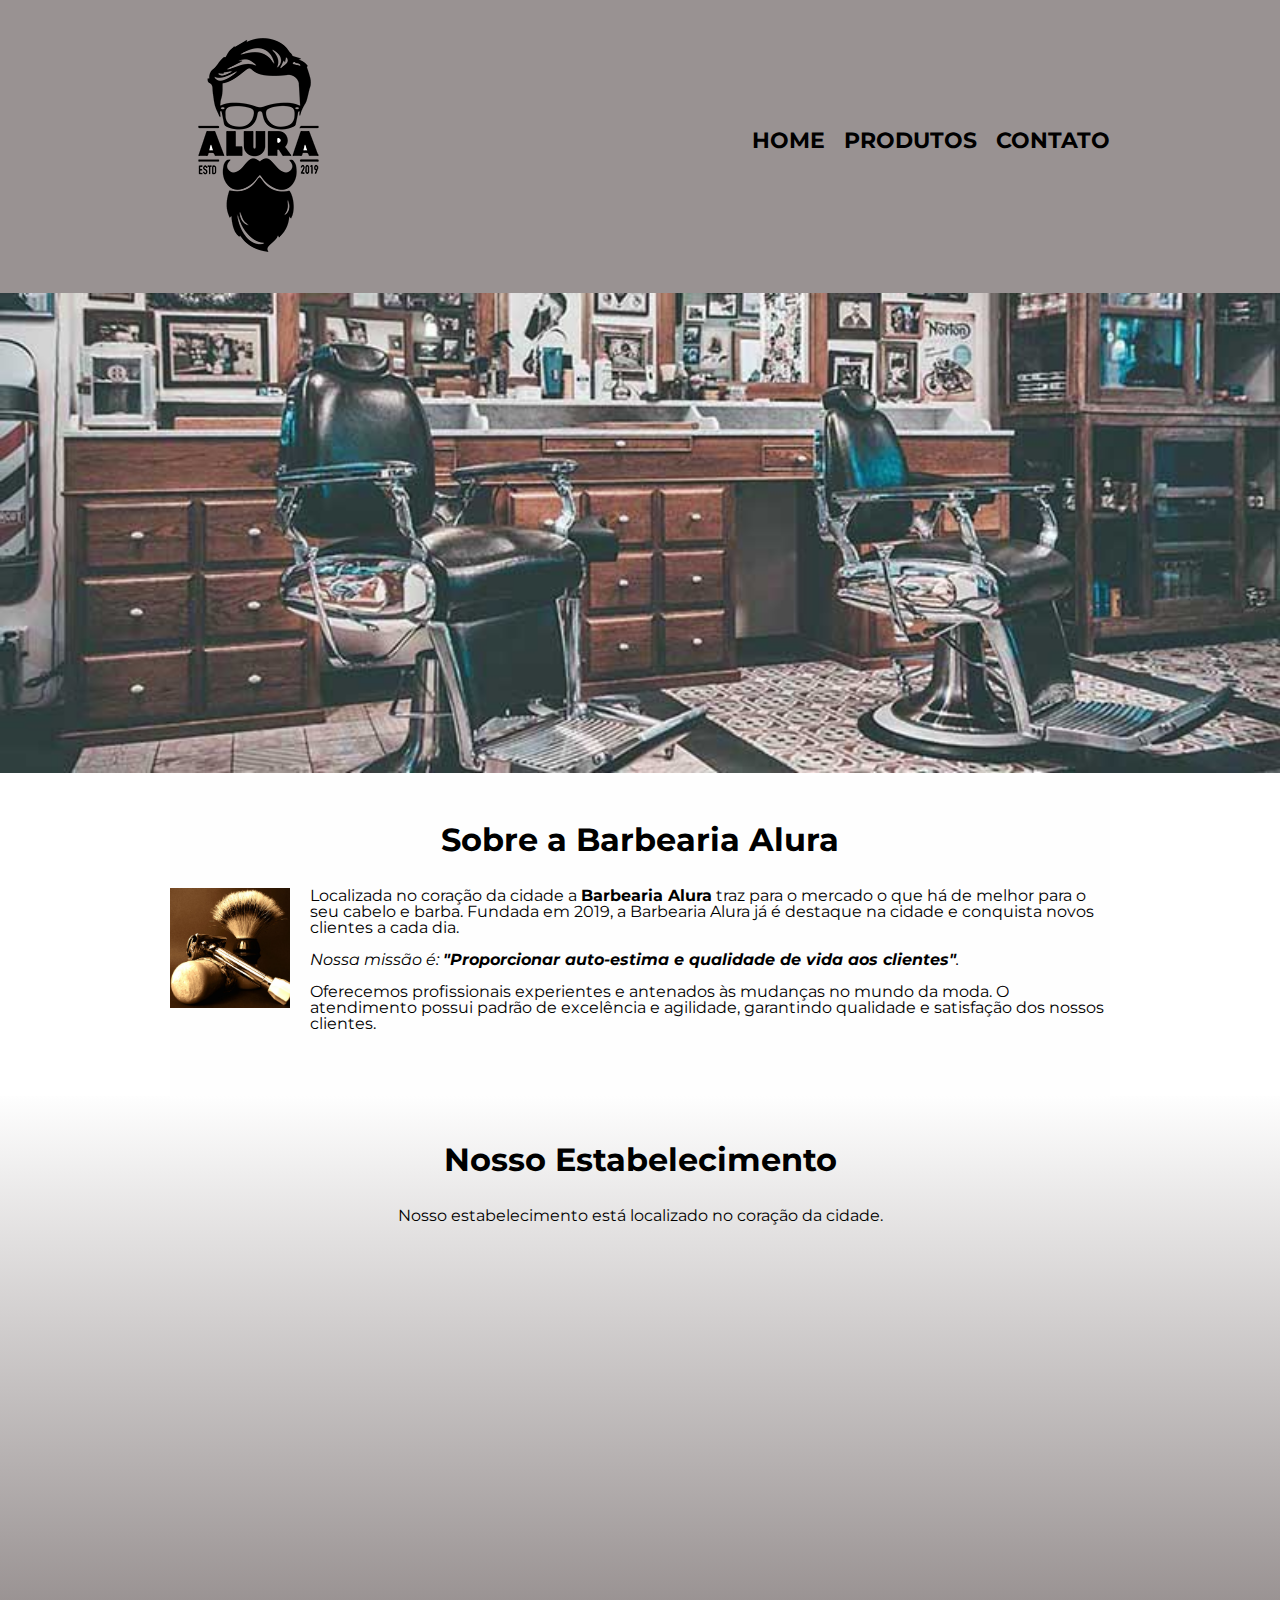
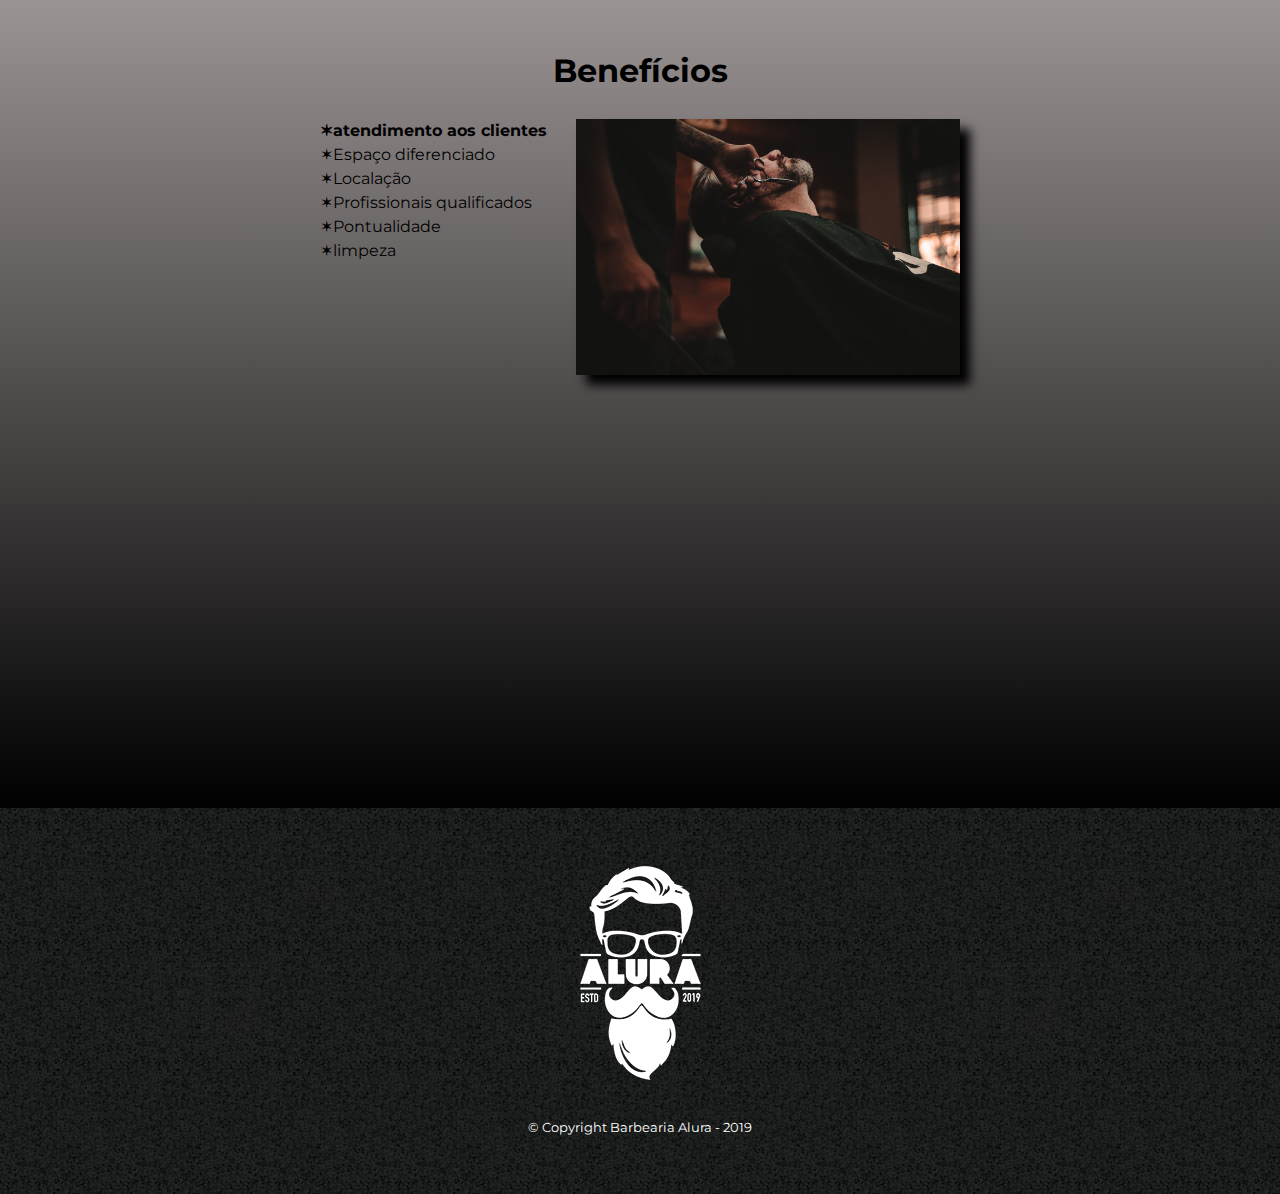
<file: index.html>
<!DOCTYPE html>
<html lang="pt-br">

<head>
  <meta charset="UTF-8">
  <meta name="viewport" content="width=device-width">
  <title>Barbearia Alura</title>
  <link rel="stylesheet" href="reset.css">
  <link rel="stylesheet" href="style.css">
  <link href="https://fonts.googleapis.com/css2?family=Montserrat&display=swap" rel="stylesheet">

<body>
  <header>
  <div class="caixa">
      <h1><img src="img/logo.png" alt=""></h1>
      <nav>
          <ul>
              <li><a href="index.html">Home</a></li>
              <li><a href="produtos.html">Produtos</a></li>
              <li><a href="contato.html">Contato</a></li>
          </ul>
      </nav>
  </div>
  </header>

  <img class="banner" src="img/banner.jpg">
  <main>
      <section class="principal">
        <h2 class="titulo-principal">Sobre a Barbearia Alura</h2>
        <img src="img/utensilios.jpg" class="utensilios" alt="Utensilios de um barbeiro.">
        <p>Localizada no coração da cidade a <strong>Barbearia Alura</strong> traz para o mercado o que há de
          melhor para o seu cabelo e barba. Fundada em 2019, a Barbearia Alura já é destaque na cidade e conquista novos
          clientes a cada dia.</p>

        <p id="missao"><em>Nossa missão é: <strong>"Proporcionar auto-estima e qualidade de vida aos
              clientes"</strong>.</em></p>

        <p>Oferecemos profissionais experientes e antenados às mudanças no mundo da moda. O atendimento possui padrão de
          excelência e agilidade, garantindo qualidade e satisfação dos nossos clientes.</p>
      </section>

      <section class="mapa">
        <h3 class="titulo-principal">Nosso Estabelecimento</h3>
        <p>Nosso estabelecimento está localizado no coração da cidade.</p>
        <div class="mapa-conteudo">
          <iframe src="https://www.google.com/maps/embed?pb=!1m18!1m12!1m3!1d58513.90444279158!2d-46.62718286614934!3d-23.564168211477195!2m3!1f0!2f0!3f0!3m2!1i1024!2i768!4f13.1!3m3!1m2!1s0x94ce5a2b2ed7f3a1%3A0xab35da2f5ca62674!2sCaelum%20-%20Escola%20de%20Tecnologia!5e0!3m2!1spt-BR!2sbr!4v1659907288296!5m2!1spt-BR!2sbr" width="100%" height="300" style="border:0;" allowfullscreen="" loading="lazy" referrerpolicy="no-referrer-when-downgrade"></iframe>
        </div>
      </section>

      <section class="beneficios">
        <h3 class="titulo-principal">Benefícios</h3>
        <div class="conteudo-beneficio">
            <ul class="lista-beneficio">
              <li class="itens">atendimento aos clientes</li>
              <li class="itens">Espaço diferenciado</li>
              <li class="itens">Localação</li>
              <li class="itens">Profissionais qualificados </li>
              <li class="itens">Pontualidade </li>
              <li class="itens">limpeza </li>
            </ul><img src="img/beneficios.jpg" class="imagem-beneficios">
      </div>

        <div class="video">
           <iframe width="100%" height="315" src="https://www.youtube.com/embed/wcVVXUV0YUY" frameborder="0" allow="accelerometer; autoplay; encrypted-media; gyroscope; picture-in-picture" allowfullscreen></iframe>
        </div>
      </section>
</main>
    <footer><img src="img/logo-branco.png" alt="">
    <p class="Copyright">&copy; Copyright Barbearia Alura - 2019</p>
    </footer>
</body>

</html>
</file>
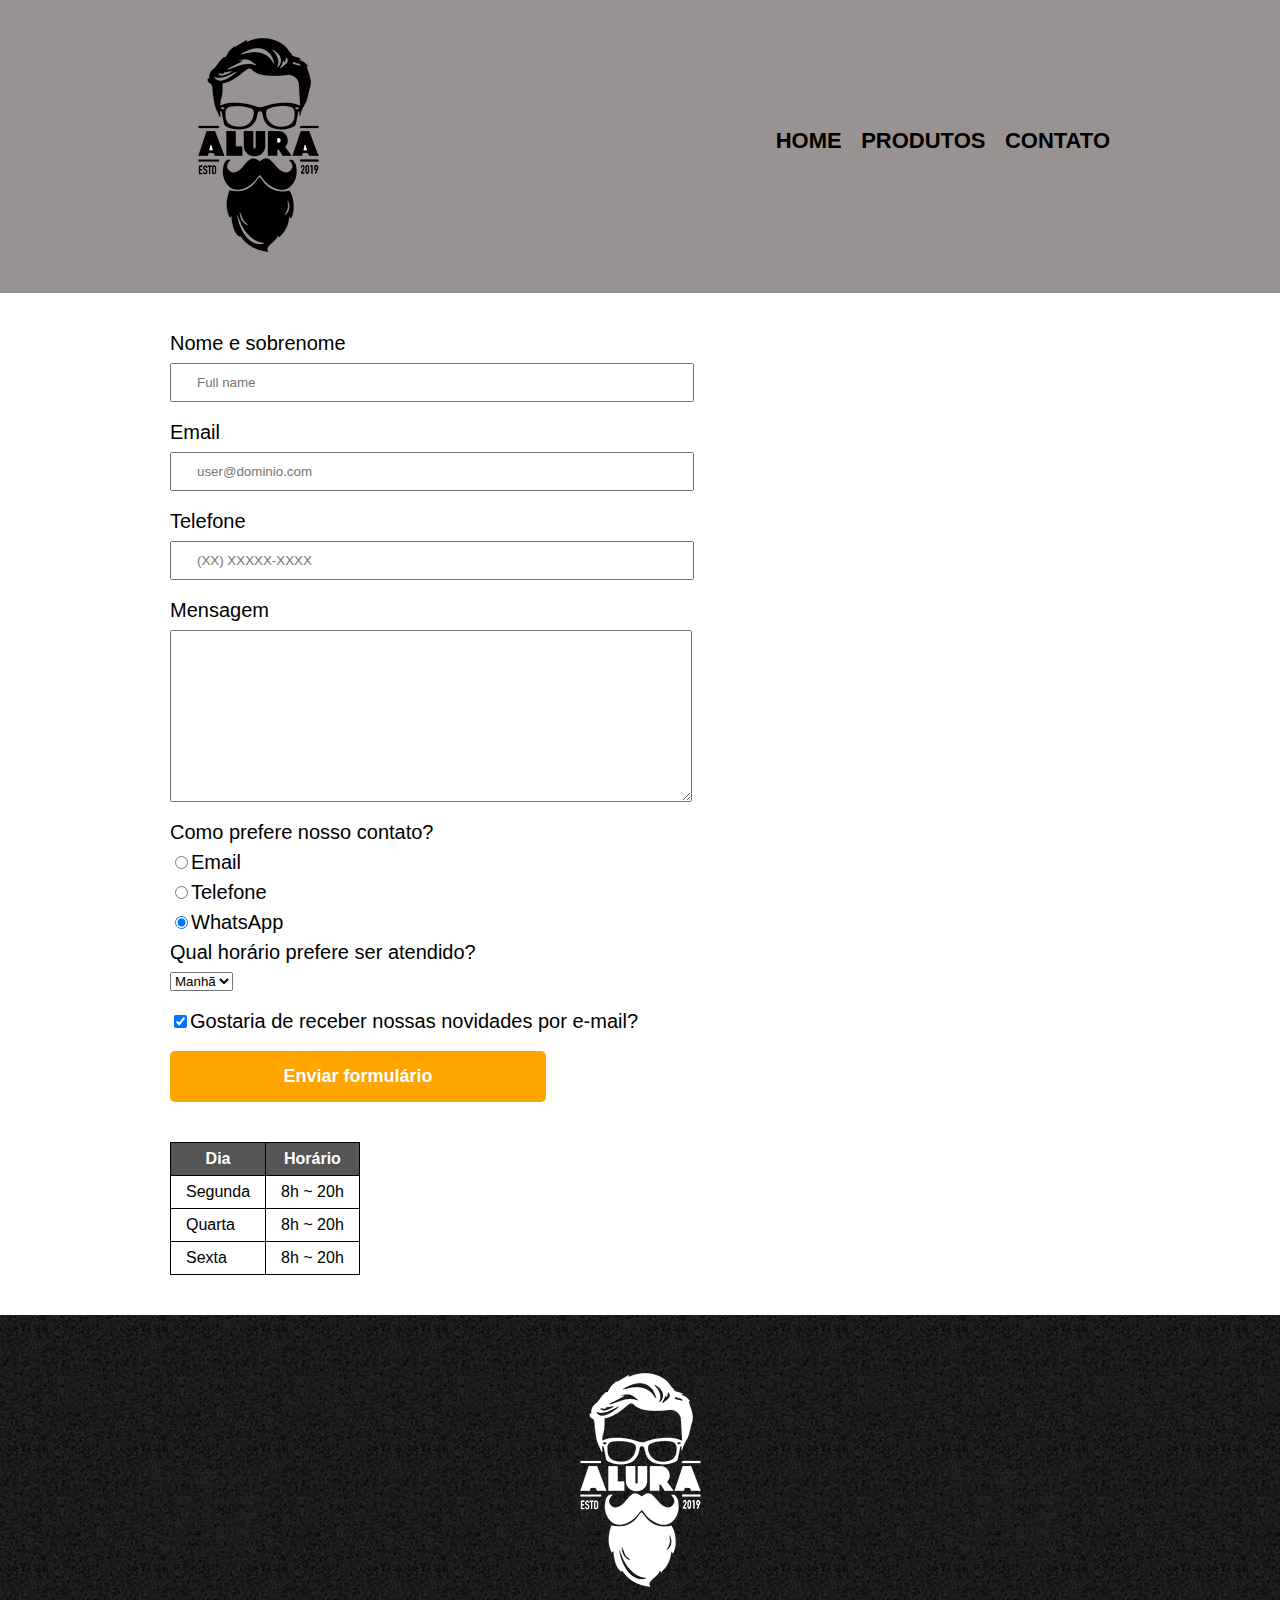
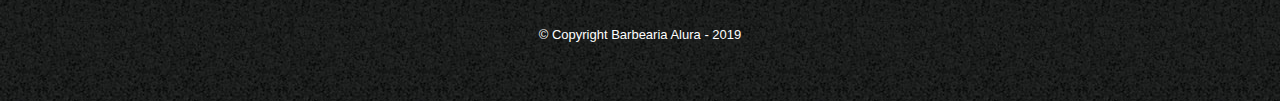
<file: contato.html>
<!DOCTYPE html>
<html>

<head>
    <meta charset="UTF-8">
    <title>Contato - Barbearia Alura</title>
    <link rel="stylesheet" href="reset.css">
    <link rel="stylesheet" href="style.css">

</head>

<body>
    <header>
        <div class="caixa">
            <h1><img src="img/logo.png" alt="Logo da Barbearia"></h1>
            <nav>
                <ul>
                    <li><a href="index.html">Home</a></li>
                    <li><a href="produtos.html">Produtos</a></li>
                    <li><a href="contato.html">Contato</a></li>
                </ul>
            </nav>
        </div>
    </header>
      <main class="main-contato">
       <form>
          <label for="nomesobrenome"> Nome e sobrenome</label>
          <input type="text" id="nomesobrenome" class="input-padrao" required placeholder="Full name">

          <label for="email">Email</label>
          <input type="email" id="email" class="input-padrao" required placeholder="user@dominio.com">

          <label for="telefone">Telefone</label>
          <input type="tel" id="telefone" class="input-padrao" required placeholder="(XX) XXXXX-XXXX">

          <label for="mensagem">Mensagem</label>
          <textarea id="mensagem" cols="60" rows="10" class="input-padrao" required></textarea>

        <fieldset>
          <legend>Como prefere nosso contato?</legend>
          
          <label for="radio-email"><input type="radio" name="contato" value="email" id="radio-email">Email</label>

          <label for="radio-telefone"><input type="radio" name="contato" value="telefone" id="radio-telefone">Telefone</label>
          
          <label for="radio-whatsapp"><input type="radio"name="contato" value="whatsapp" checked id="radio-whatsapp">WhatsApp</label>
         
        </fieldset>

        <fieldset>
        <legend>Qual horário prefere ser atendido?</legend>
          <select name="" id="">
            <option>Manhã</option>
            <option>Tarde</option>
            <option>Noite</option>
          </select>
        </fieldset>

        <label class="checkbox"><input type="checkbox" checked>Gostaria de receber nossas novidades por e-mail?</label>
        <input type="submit" value="Enviar formulário" class="enviar">
      </form>

      <table>
        <tr>
          <thead>
            <th>Dia</th>
            <th>Horário</th>
          </thead>
        </tr>
        <tbody>
          <tr>
            <td>Segunda</td>
            <td>8h ~ 20h</td>
          </tr>
          <tr>
            <td>Quarta</td>
            <td>8h ~ 20h</td>
          </tr>
          <tr>
            <td>Sexta</td>
            <td>8h ~ 20h</td>
          </tr>
        </tbody>
      </table>
    </main>

    <footer><img src="img/logo-branco.png" alt="Logo da Barbearia">
      <p class="Copyright">&copy; Copyright Barbearia Alura - 2019</p>
      </footer>
  </body>
  </html>
</file>
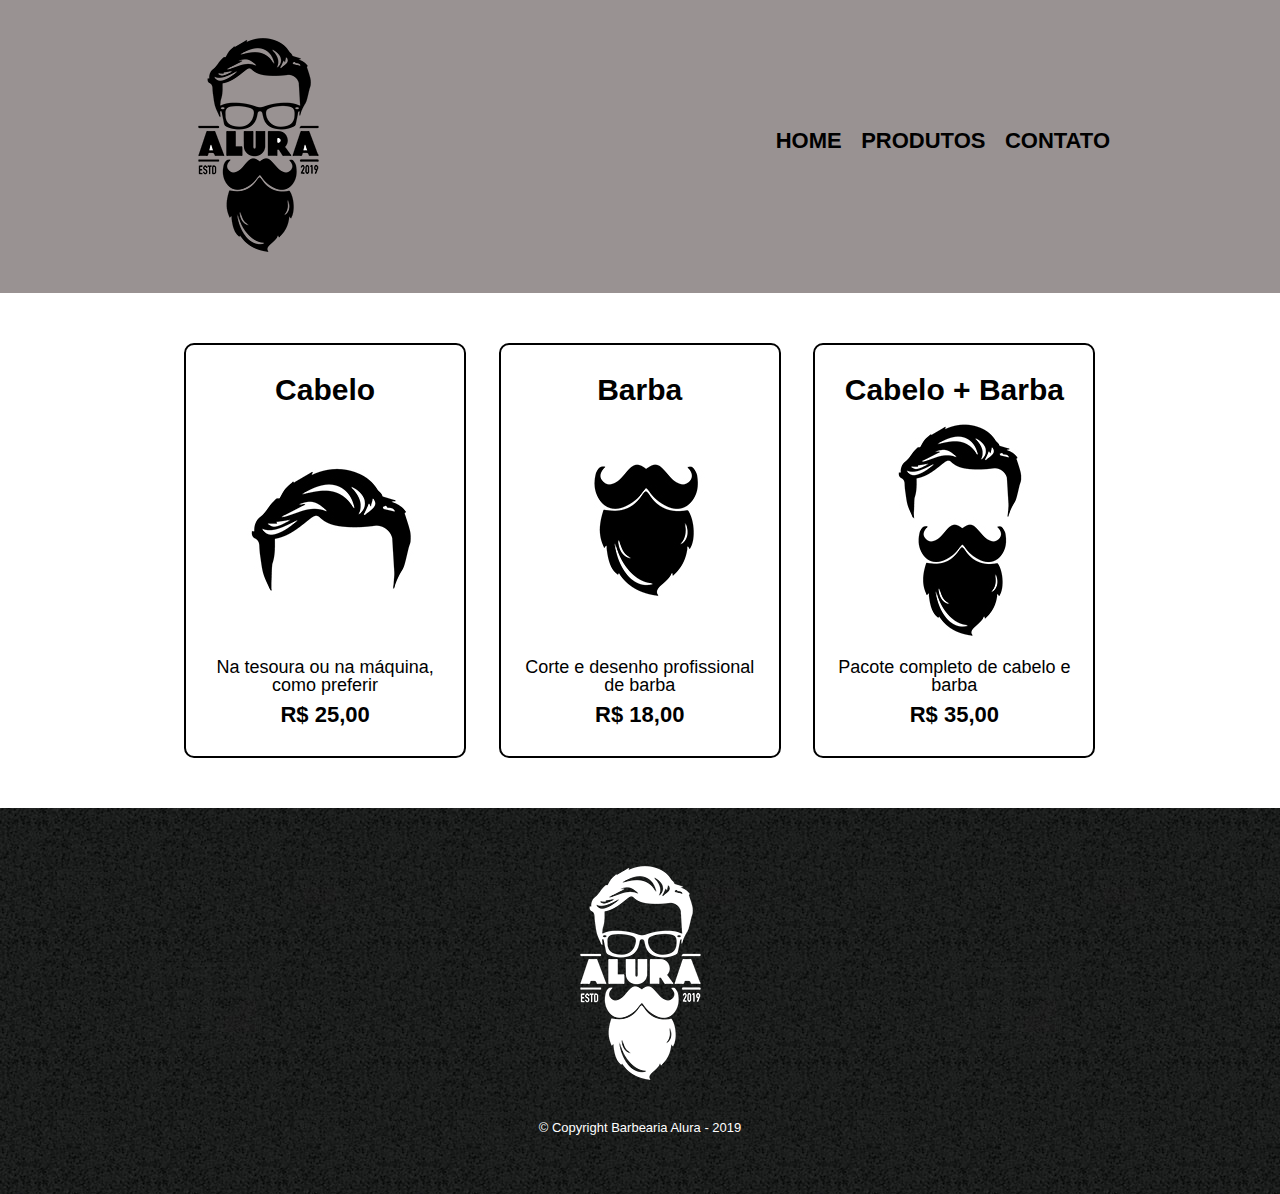
<file: produtos.html>
<!DOCTYPE html>
<html>

<head>
    <meta charset="UTF-8">
    <title>Produtos - Barbearia Alura</title>
    <link rel="stylesheet" href="reset.css">
    <link rel="stylesheet" href="style.css">

</head>

<body>
    <header>
        <div class="caixa">
            <h1><img src="img/logo.png" alt=""></h1>
            <nav>
                <ul>
                    <li><a href="index.html">Home</a></li>
                    <li><a href="produtos.html">Produtos</a></li>
                    <li><a href="contato.html">Contato</a></li>
                </ul>
            </nav>
        </div>
    </header>

    <main>
        <ul class="produtos">
            <li><h2>Cabelo</h2>
                <img src="img/cabelo.jpg" alt="">
                <p class="produto-descricao">Na tesoura ou na máquina, como preferir</p>
                <p class="produto-preco">R$ 25,00</p>
            </li>
            <li><h2>Barba</h2>
                <img src="img/barba.jpg" alt="">
                <p class="produto-descricao">Corte e desenho profissional de barba</p>
                <p class="produto-preco">R$ 18,00</p>
            </li>
            <li><h2>Cabelo + Barba</h2>
                <img src="img/cabelo+barba.jpg" alt="">
                <p class="produto-descricao">Pacote completo de cabelo e barba</p>
                <p class="produto-preco">R$ 35,00</p>
            </li>
        </ul>
    </main>

    <footer><img src="img/logo-branco.png" alt="">
    <p class="Copyright">&copy; Copyright Barbearia Alura - 2019</p>
    </footer>
</body>

</html>
</file>
<file: style.css>
/* CSS utilizado em todas*/
body {
  font-family: 'Montserrat', sans-serif;
}

header {
  background: #999292;
  padding: 20px 0;
}

.caixa {
  position: relative;
  width: 940px;
  margin: 0 auto;
}
/* CSS da página Produtos*/
nav {
  position: absolute;
  top: 110px;
  right: 0;
}

nav li {
  display: inline;
  margin: 0 0 0 15px;
}

nav a {
  text-transform: uppercase;
  color: #000000;
  font-weight: bold;
  font-size: 22px;
  text-decoration: none;
}

nav a:hover {
  color: #c78c19;
  text-decoration: underline;
}

.produtos {
  width: 940px;
  margin: 0 auto;
  padding: 50px 0;
}

.produtos li {
  display: inline-block;
  text-align: center;
  width: 30%;
  vertical-align: top;
  margin: 0 1.5%;
  padding: 30px 20px;
  box-sizing: border-box;
  border: 2px solid #000000;
  border-radius: 10px;
}
.produtos li:hover {
  border-color: #c78c19;
}

.produtos li:active {
  border-color: #088c19;
}

.produtos li:hover h2 {
  font-size: 34px;
}
.produtos h2 {
  font-size: 30px;
  font-weight: bold;
}

.produto-descricao {
  font-size: 18px;
}

.produto-preco {
  font-size: 22px;
  font-weight: bold;
  margin-top: 10px;
}

/* CSS utilizado em todas*/
footer {
  text-align: center;
  background: url('img/bg.jpg');
  padding: 40px 0;
}

/* CSS da pagina de Contato*/

.Copyright {
  color: #ffffff;
  font-size: 13px;
  margin: 20px;
}

.main-contato {
  width: 940px;
  margin: 0 auto;
}

form {
  margin: 40px 0;
}

form label,
form legend {
  display: block;
  font-size: 20px;
  margin: 0 0 10px;
}

.input-padrao {
  display: block;
  margin: 0 0 20px;
  padding: 10px 25px;
  width: 50%;
}

.checkbox {
  margin: 20px 0;
}

.enviar {
  width: 40%;
  padding: 15px 0;
  background: orange;
  color: white;
  font-weight: bold;
  font-size: 18px;
  border: none;
  border-radius: 5px;
  transition: 1s all;
  cursor: pointer;
}

.enviar:hover {
  background: darkorange;
  transform: scale(1.1);
}

table {
  margin: 20px 0 40px;
}

thead {
  background: #555555;
  color: white;
  font-weight: bold;
}

td,
th {
  border: 1px solid #000000;
  padding: 8px 15px;
}

/* CSS da página inicial*/

.banner {
  width: 100%;
}

.titulo-principal {
  text-align: center;
  font-size: 2em;
  margin: 0 0 1em;
  clear: left;
  font-weight: bold;
}

.principal {
  padding: 3em 0;
  background: #fefefe;
  width: 940px;
  margin: 0 auto;
}
.principal p {
  margin: 0 0 1em;
}

.principal strong {
  font-weight: bold;
}

.principal em {
  font-style: italic;
}

.utensilios {
  width: 120px;
  float: left;
  margin: 0 20px 20px 0;
}

.mapa {
  padding: 3em 0;
  background: linear-gradient(#fefefe, #999292);
}
.mapa-conteudo {
  width: 940px;
  margin: 0 auto;
}

.mapa p {
  margin: 0 0 2em;
  text-align: center;
}

.beneficios {
  padding: 3em 0;
  background: linear-gradient(#999292, #000000);

}
.conteudo-beneficio {
  width: 640px;
  margin: 0 auto;
}

.lista-beneficio {
  width: 40%;
  display: inline-block;
  vertical-align: top;
}

.itens {
  line-height: 1.5;
}

.itens:first-child {
  font-weight: bold;
}

.itens::before {
  content: '✶';
}
.imagem-beneficios {
  width: 60%;
  opacity: 1;
  transition: 400ms;
  box-shadow: 10px 10px 10px #000000;
}
.imagem-beneficios:hover {
  opacity: 0.3;
}
.video {
  width: 560px;
  margin: 2em auto;
}

@media screen and (max-width: 480px) {
  .caixa,
  .principal,
  .conteudo-beneficio,
  .mapa-conteudo,
  .video {
    width: auto;
  }
  h1 {
    text-align: center;
  }

  nav {
    position: static;
  }

  .lista-beneficio,
  .imagem-beneficios {
    width: 100%;
  }
}
</file>
